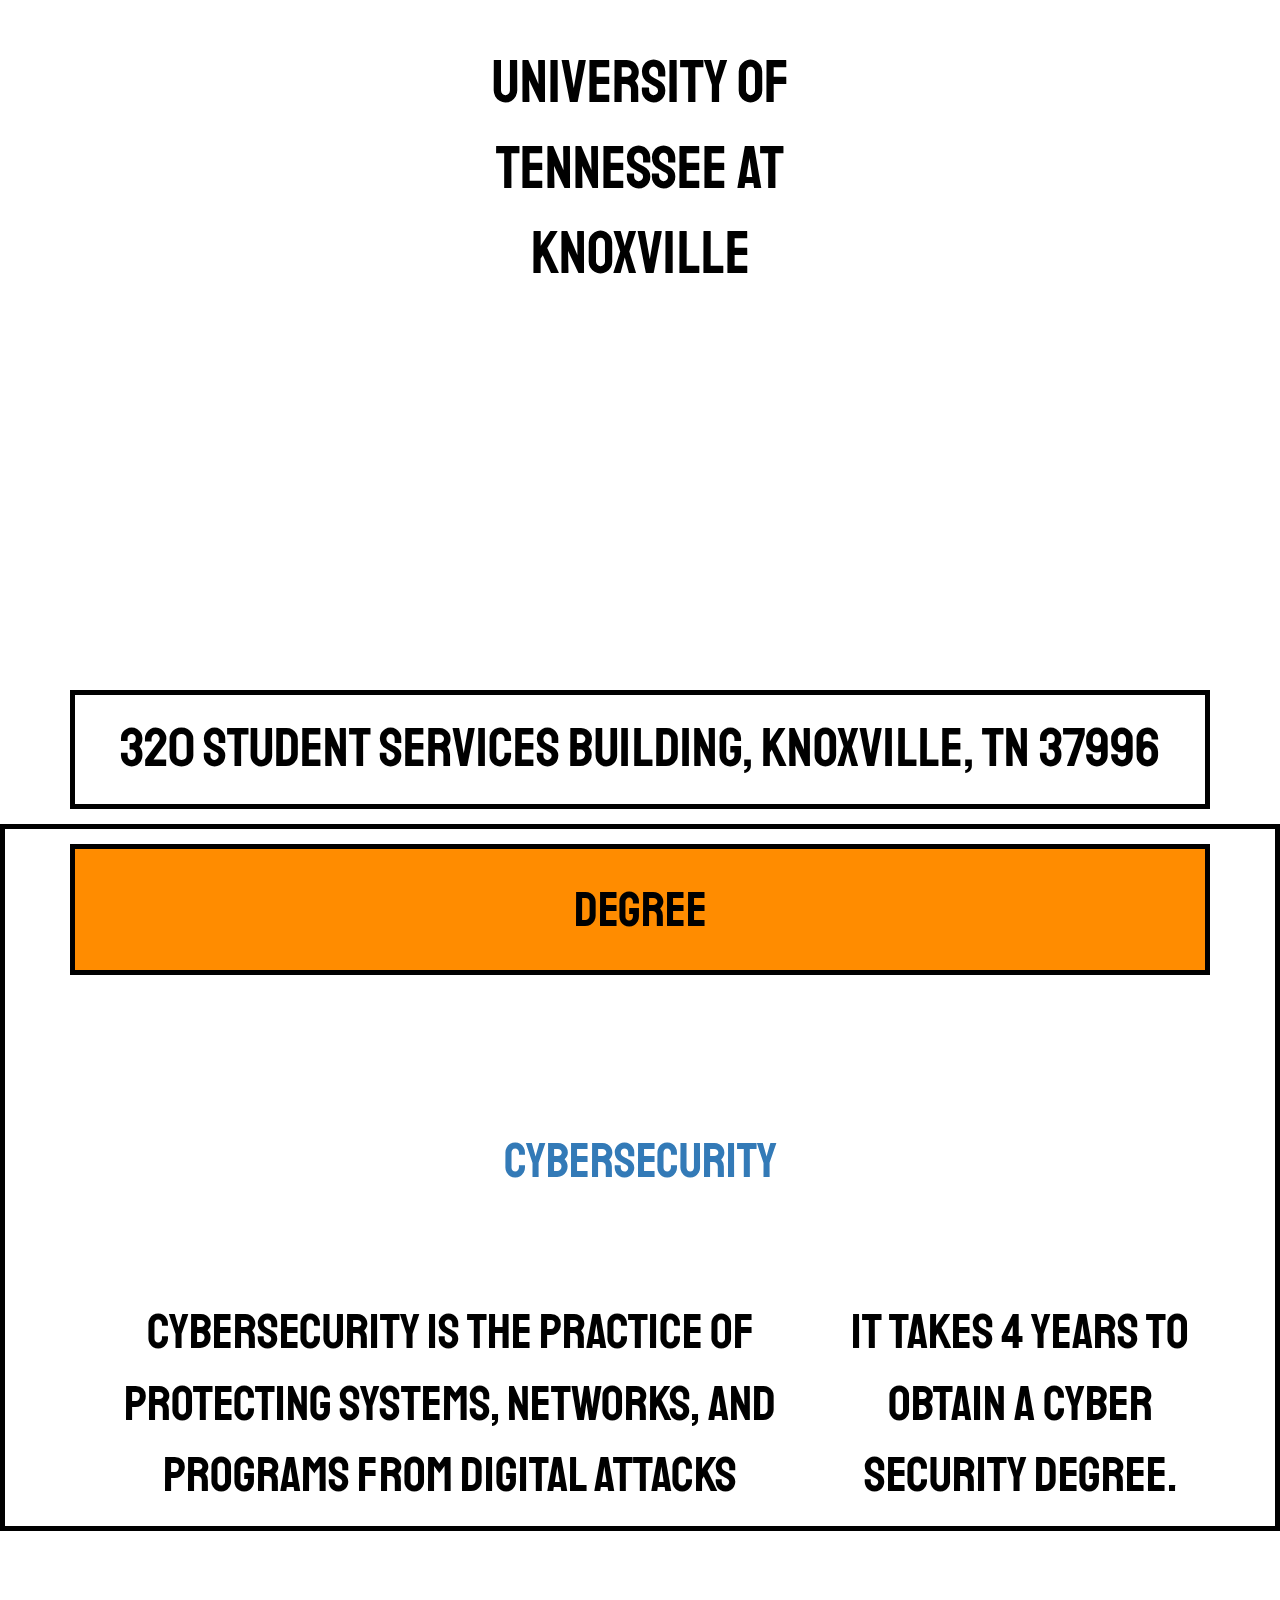
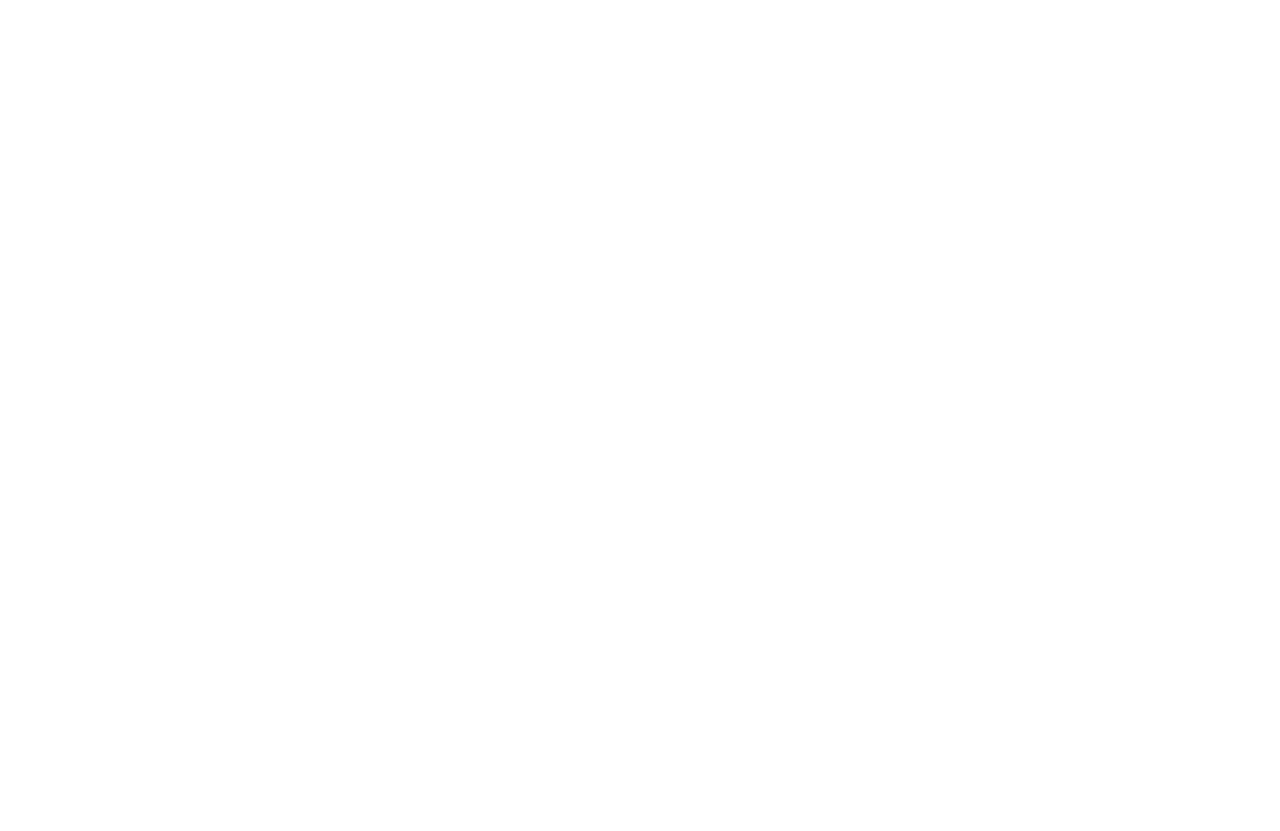
<file: index.html>
<!DOCTYPE html>
<html>
    <head>
        <link href="https://fonts.googleapis.com/css?family=Staatliches" rel="stylesheet">
        <meta charset="utf-8">
        <meta http-equiv="X-UA-Compatible" content="IE=edge">
        <meta name="viewport" content="width=device-width, initial-scale=1">
        <title>College</title>

        <script src="https://ajax.googleapis.com/ajax/libs/jquery/1.12.4/jquery.min.js"></script>

        <!-- Bootstrap CSS -->
        <link rel="stylesheet" href="https://maxcdn.bootstrapcdn.com/bootstrap/3.3.7/css/bootstrap.min.css" integrity="sha384-BVYiiSIFeK1dGmJRAkycuHAHRg32OmUcww7on3RYdg4Va+PmSTsz/K68vbdEjh4u" crossorigin="anonymous">

        <!-- Bootstrap JavaScript -->
        <script src="https://maxcdn.bootstrapcdn.com/bootstrap/3.3.7/js/bootstrap.min.js" integrity="sha384-Tc5IQib027qvyjSMfHjOMaLkfuWVxZxUPnCJA7l2mCWNIpG9mGCD8wGNIcPD7Txa" crossorigin="anonymous"></script>

        
        <link rel="stylesheet" type="text/css" href="style.css">
    </head>
    <body>
        <div class="top">
            <div class="container">
                <div class="row text-center">
                       <div class="col-sm-4 col-sm-offset-4 uni">
                           <a style="color:black;" target="_blank" href="https://www.utk.edu/">
                           		University of Tennessee at Knoxville
                           </a>
                       </div>
                </div>
                <div class="row text-center">
                </div>
            </div>
        </div>

        <div class="location">
            <div class="container">
                <div class="row">
                    <div class="col-sm-12 where">
                        <div class="locationn">
                        320 Student Services Building, Knoxville, TN 37996
                        </div>
                    </div>
                </div>
            </div>
        </div>

        <div class="middle">
            <div class="container">

                <div class="row">
                    <div class="col-sm-12">
                        <div class="stuff">
                        Degree
                        </div>
                    </div>
                </div>

                <div clas="row">
                    <div class="col-sm-12">
                        <div class="degree">
                            <a href="cyb.html">Cybersecurity</a>
                        </div>
                    </div>
                </div>
                	<div class="col-sm-8">
                		<div class="what">
                		Cybersecurity is the practice of protecting systems, networks, and programs from digital attacks
                		</div>
                	</div>

                	<div class="col-sm-4">
                		<div class="what">
                		It takes 4 years to obtain a cyber security degree.
                		</div>
                	</div>
            </div>
        </div>

        <div class="bottom">
            <div class="overlay">
            </div>
        </div>
    </body>
</html>
</file>
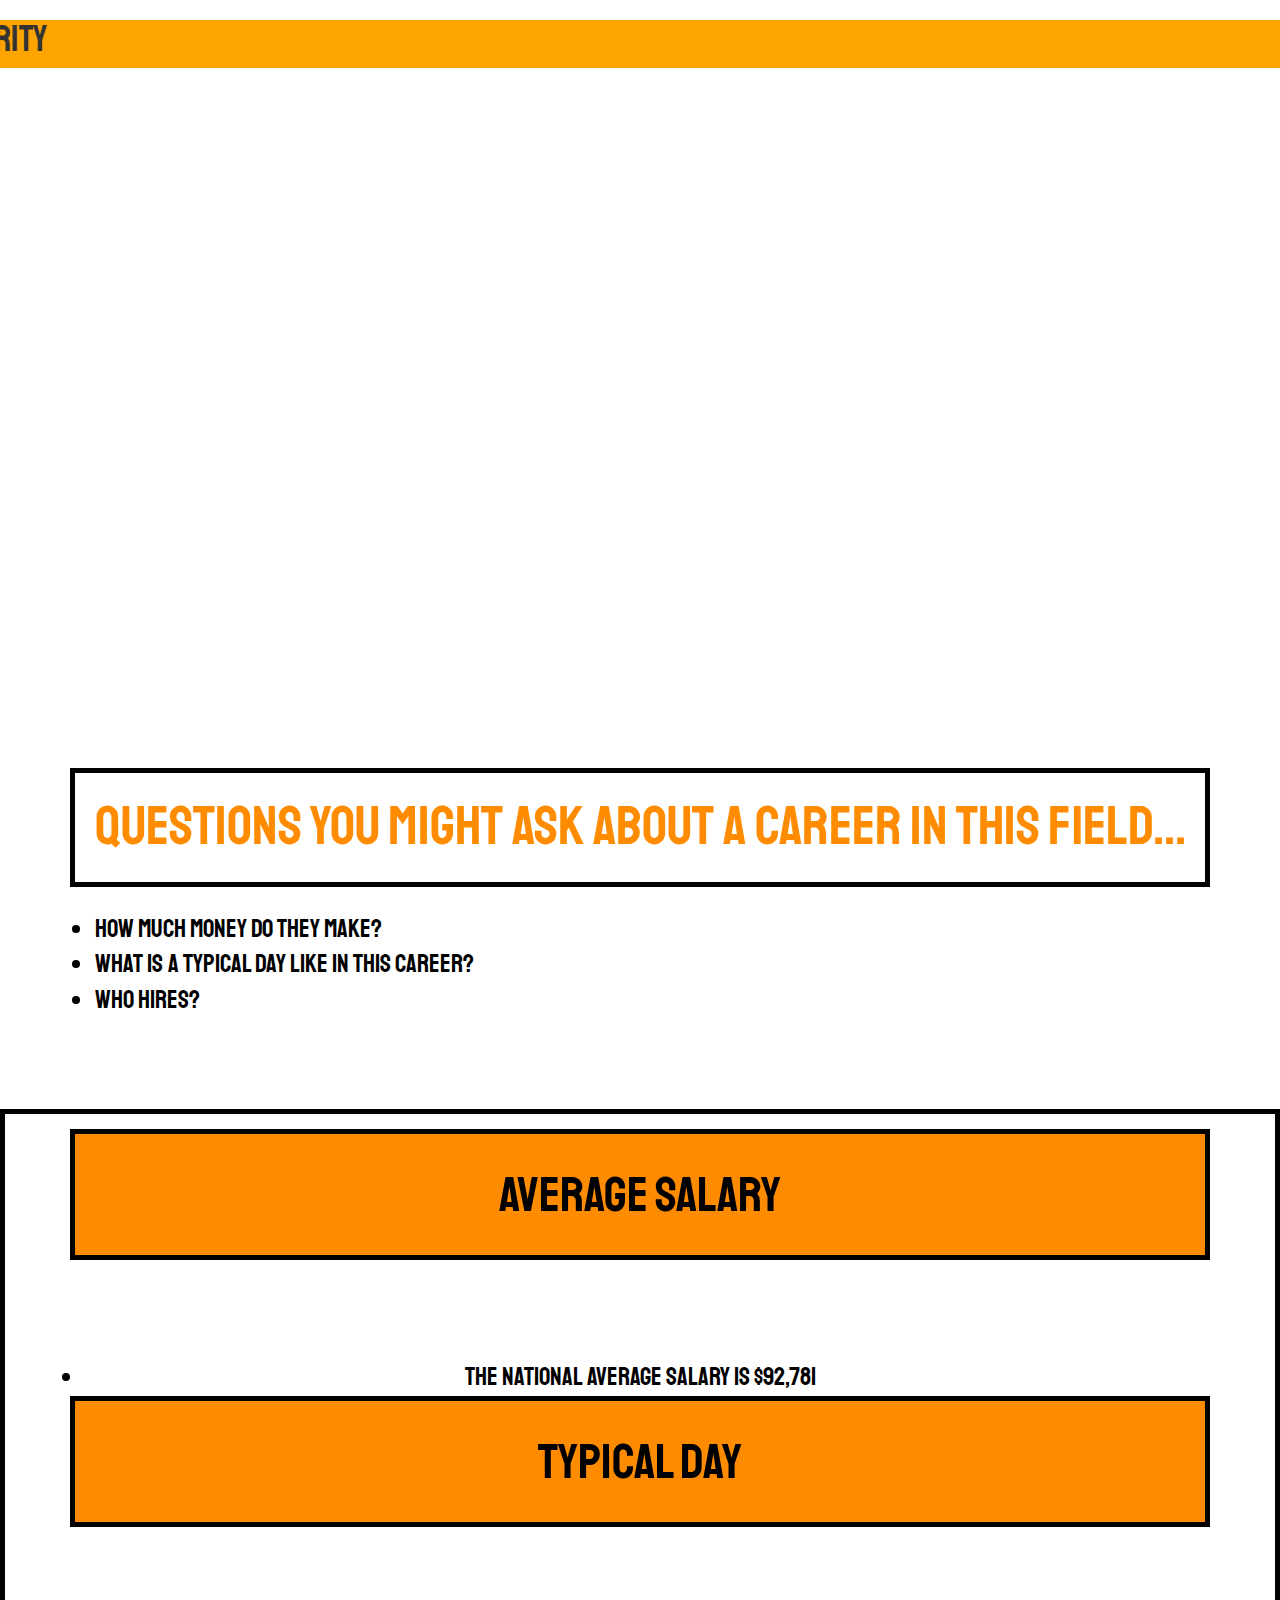
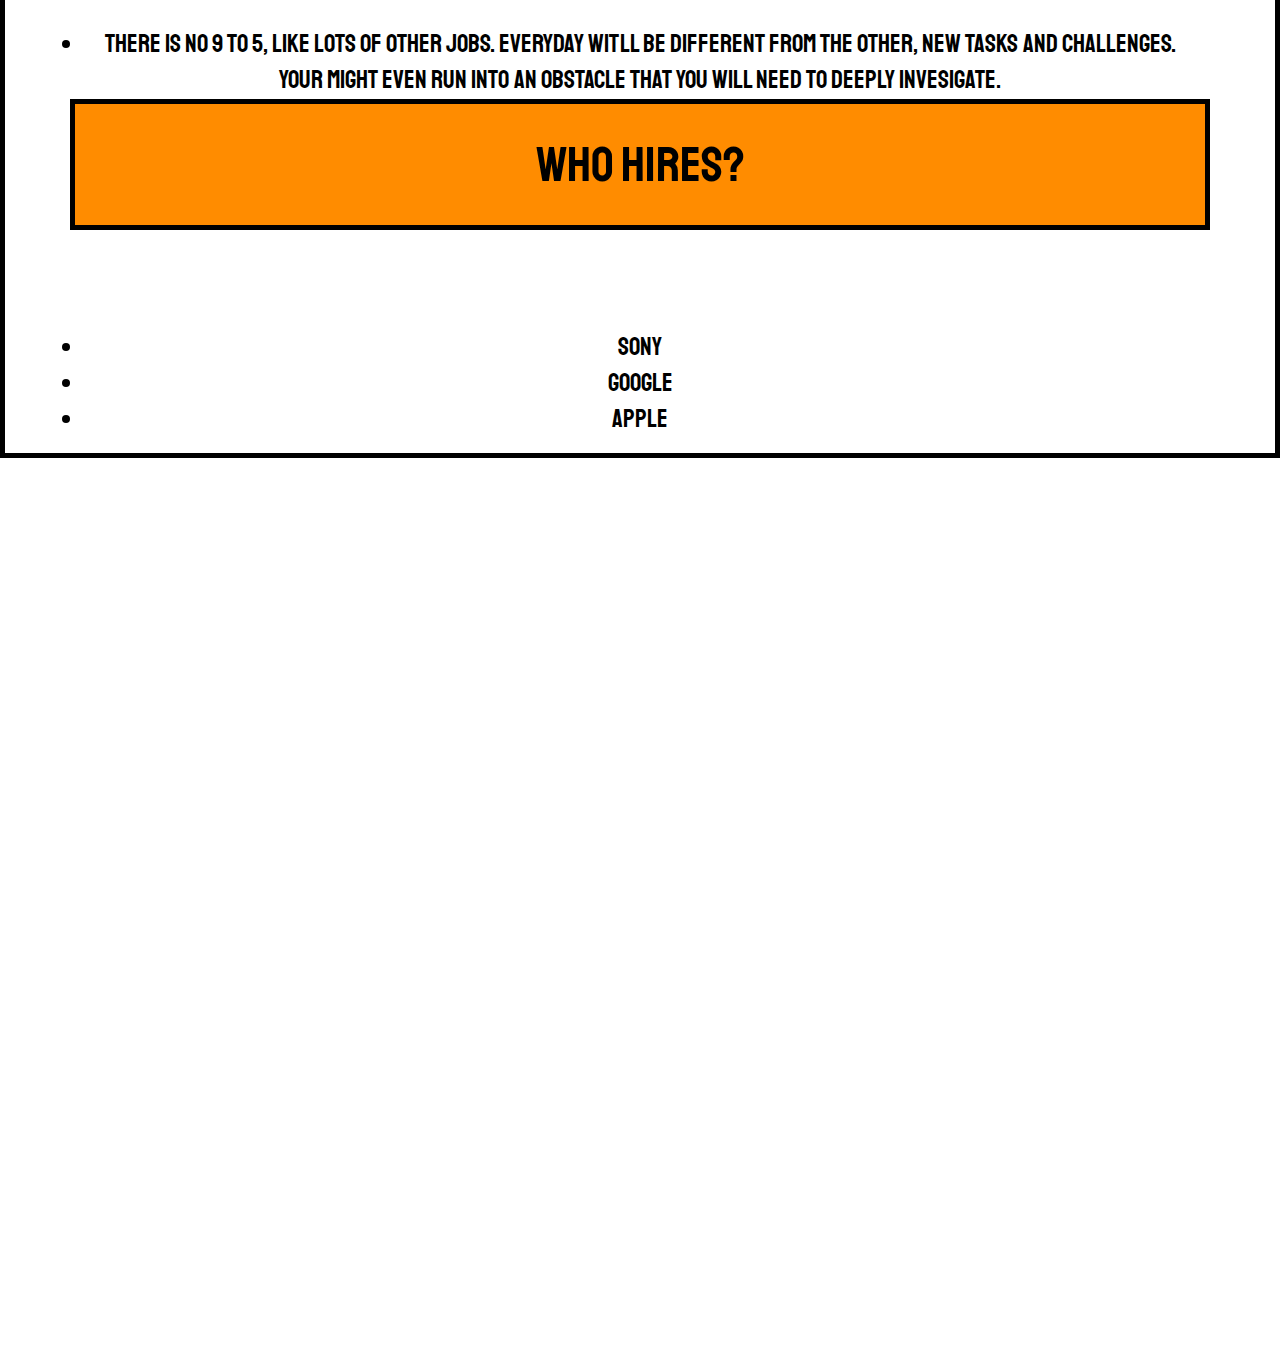
<file: cyb.html>
<!DOCTYPE html>
<html>
    <head>
        <title>job</title>
        <h1><center><marquee direction="right">Cyber Security</marquee></center></h1>
        <style>
            h1 {
                background-color: orange;
            }
        </style>
    </head>
    <body>
    <head>
        <link href="https://fonts.googleapis.com/css?family=Staatliches" rel="stylesheet">
        <meta charset="utf-8">
        <meta http-equiv="X-UA-Compatible" content="IE=edge">
        <meta name="viewport" content="width=device-width, initial-scale=1">
        <title>Job</title>

        <script src="https://ajax.googleapis.com/ajax/libs/jquery/1.12.4/jquery.min.js"></script>

        <!-- Bootstrap CSS -->
        <link rel="stylesheet" href="https://maxcdn.bootstrapcdn.com/bootstrap/3.3.7/css/bootstrap.min.css" integrity="sha384-BVYiiSIFeK1dGmJRAkycuHAHRg32OmUcww7on3RYdg4Va+PmSTsz/K68vbdEjh4u" crossorigin="anonymous">

        <!-- Bootstrap JavaScript -->
        <script src="https://maxcdn.bootstrapcdn.com/bootstrap/3.3.7/js/bootstrap.min.js" integrity="sha384-Tc5IQib027qvyjSMfHjOMaLkfuWVxZxUPnCJA7l2mCWNIpG9mGCD8wGNIcPD7Txa" crossorigin="anonymous"></script>

        
        <link rel="stylesheet" type="text/css" href="style.css">
    </head>
    <body>
        <div class="com">
            <div class="container">
                <div class="row text-center">
                       <div class="col-sm-4 col-sm-offset-4 uni">
                           <div style="color:white;">
                                Cyber Security
                           </div>
                       </div>
                </div>
                <div class="row text-center">
                </div>
            </div>
        </div>

        <div class="location">
            <div class="container">
                <div class="row">
                    <div class="col-sm-12 where">
                        <div class="locationn">
                        <a style="color:darkorange;"</a>
                        Questions you might ask about a career in this field...
                        </div>
                            <div class="money">
                                <li style="font-size:25px">How much money do they make?</li>
                                <li style="font-size:25px">What is a typical day like in this career?</li>
                                <li style="font-size:25px">Who hires?</li>
                            </div>
                    </div>
                </div>
            </div>
        </div>

        <div class="middle">
            <div class="container">

                <div class="row">
                    <div class="col-sm-12">
                        <div class="stuff">
                        Average salary
                        </div>
                    </div>
                </div>

                <div clas="row">
                    <div class="col-sm-12">
                        <div class="word">
                            <li>The national average salary is $92,781</li>
                        </div>
                    </div>
                </div>

             <div class="row">
                <div class="col-sm-12">
                    <div class="stuff">
                        Typical Day
                    </div>
                </div>
            </div>

            <div clas="row">
                    <div class="col-sm-12">
                        <div class="word">
                            <li>There is no 9 to 5, like lots of other jobs. Everyday witll be different from the other, new tasks and challenges. Your might even run into an obstacle that you will need to deeply invesigate.</li>
                        </div>
                    </div>
                </div>

                <div class="row">
                    <div class="col-sm-12">
                        <div class="stuff">
                            Who hires?
                        </div>
                    </div>
                </div>

                <div clas="row">
                    <div class="col-sm-12">
                        <div class="word">
                            <li><a style="color:black;" target="_blank" href="https://www.sony.com">
                                Sony
                           </a></li>
                           <li><a style="color:black;" target="_blank" href="https://www.google.com/intl/es_ALL/about/careers/how-we-hire/">
                                Google
                           </a></li>
                           <li><a style="color:black;" target="_blank" href="https://www.apple.com">
                                Apple
                           </a></li>

                        </div>
                    </div>
                </div>

                    <div class="col-sm-12">
                        <div class="what">
                       
                        </div>
                    </div>
            </div>
        </div>

        <div class="last">
            <div class="overlay">
            </div>
        </div>
    </body>
</html>
</file>
<file: style.css>
.uni {
	color: white;
	font-size: 60px;
	border: 5px solid white;
	text-align: center;
	padding: 15px;
	margin-bottom: 100px;
}

body {
	font-family: 'Staatliches', cursive;
}

.top {
	background-image: url(https://tennessee.edu/wp-content/uploads/2016/07/utk-ayers-header.jpg);
	height:75vh;
	background-repeat:no-repeat;
	background-size:cover;
	background-attachment: fixed;
	padding: 20px;
	margin-bottom: 0px;
}

.locationn {
	color: black;
	font-size: 55px;
	border: 5px solid black;
	text-align: center;
	padding: 15px;
}

.where {
	
	padding: 15px;
}

.middle {
	color: black;
	font-size: 50px;
	border: 5px solid black;
	text-align: center;
	padding: 15px;
	background-color: white;
}

.what {

}

.word li, .money li {
	font-size: 25px;
	color: black;
}

.stuff {
	color: black;
	font-size: 50px;
	border: 5px solid black;
	text-align: center;
	padding: 25px;
	margin-bottom: 100px;
	background-color: darkorange;
}
.degree {
	color: black;
	font-size: 50px;
	text-align: center;
	padding: 50px;
	margin-bottom: 50px;
}

.bottom {
	background-image: url(https://utsports.com/images/2018/10/31/212319_20180922_FB_Florida_AT_005.jpg);
	background-repeat: no-repeat;
	background-size: cover;
	background-attachment: fixed;
	height: 100vh;
	position: relative;
}
.overlay {
	background-color: #fff;
	opacity: .1;
	position: absolute;
	top: 0;
	right: 0;
	left: 0;
	bottom: 0;
}

.money {
	padding: 25px;
	margin-bottom: 50px;
}

.com {
	background-image: url(https://wilsoncgrp.com/wp-content/uploads/2017/08/The-Need-for-Cybersecurity-Policies-1200x450-1200x450.jpg);
	height:75vh;
	background-repeat:no-repeat;
	background-size:cover;
	background-attachment: fixed;
	padding: 20px;
	margin-bottom: 0px;
}

.last {
	background-image: url(https://wilsoncgrp.com/wp-content/uploads/2017/08/The-Need-for-Cybersecurity-Policies-1200x450-1200x450.jpg);
	background-repeat: no-repeat;
	background-size: cover;
	background-attachment: fixed;
	height: 100vh;
	position: relative;
}
</file>
